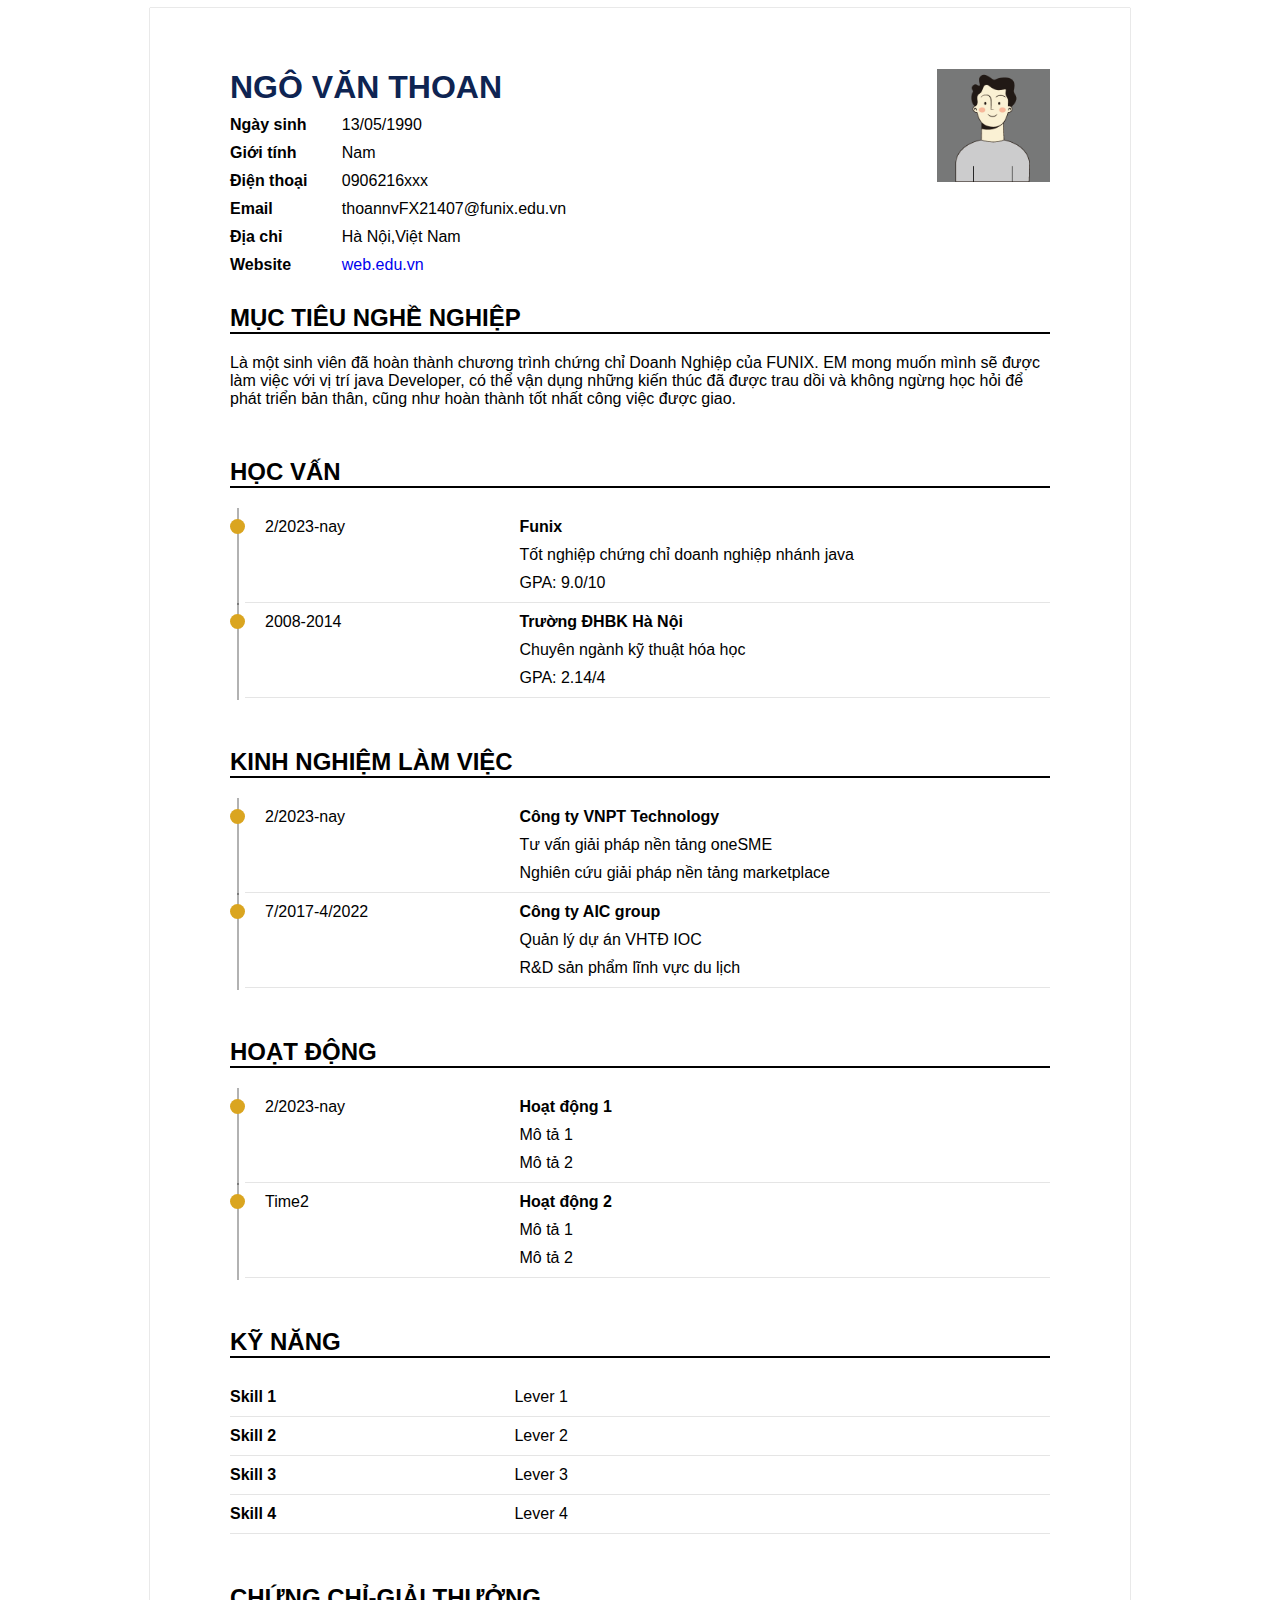
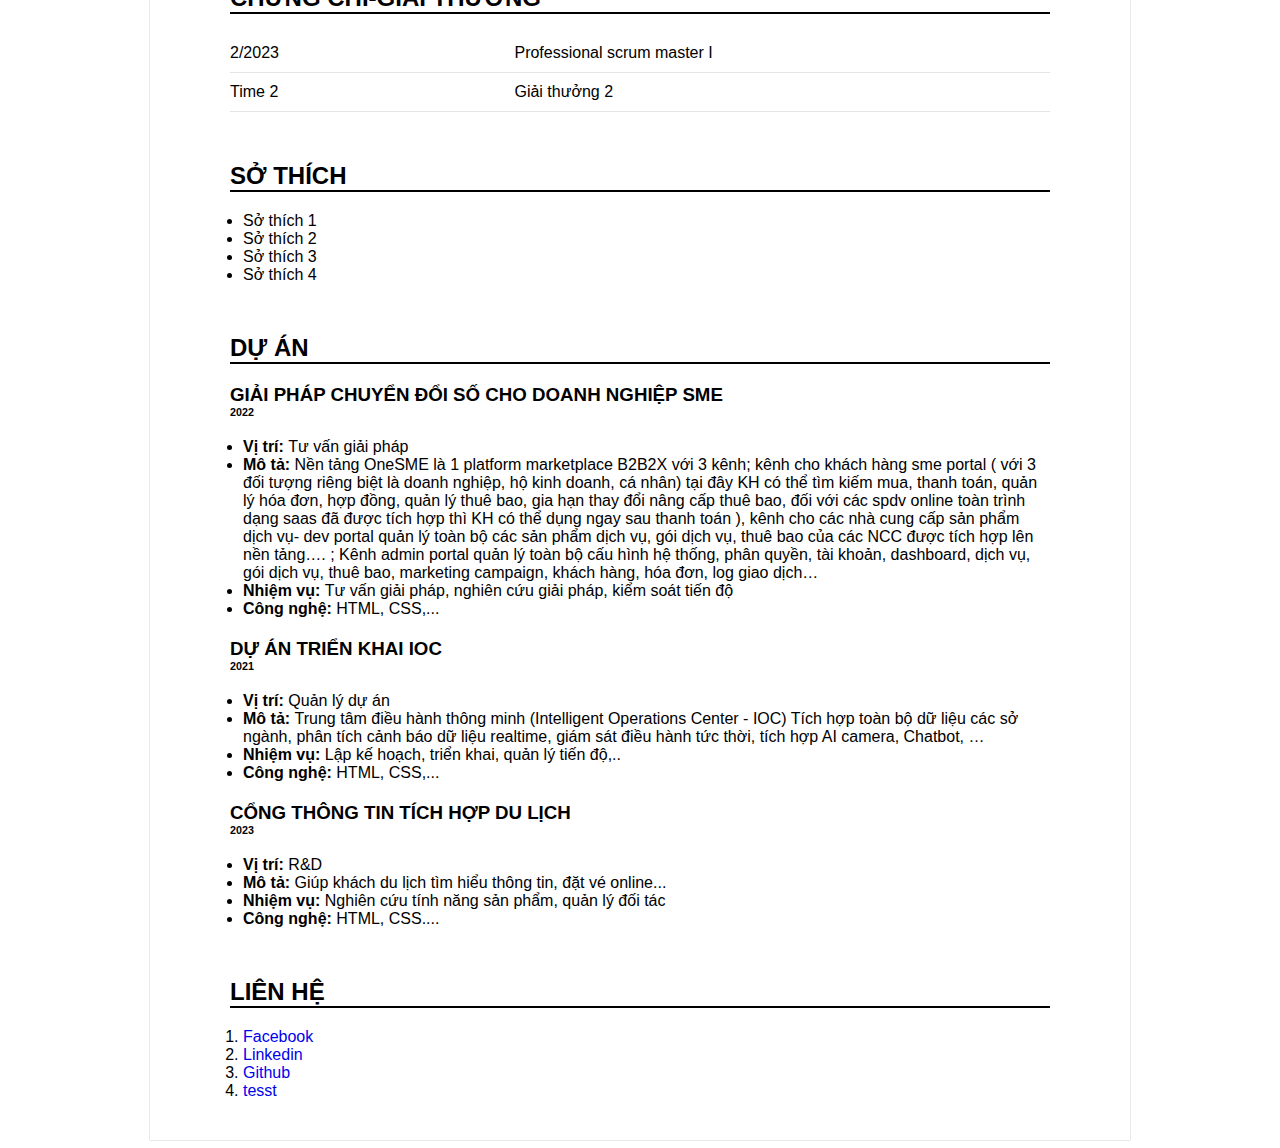
<file: index.html>
<!DOCTYPE html>
<html lang="en">
  <head>
    <meta charset="UTF-8" />
    <meta http-equiv="X-UA-Compatible" content="IE=edge" />
    <meta name="viewport" content="width=device-width, initial-scale=1.0" />
    <title>Asignment 01</title>
    <link rel="stylesheet" href="css/styles.css" />
  </head>
  <body>
    <div class="cv-document">
      <div class="cv-page">
        <!--  Thông tin cá nhân -->
        <div class="cv-info">
          <h1 class="name">Ngô văn thoan</h1>
          <div class="info-basic">
            <p>Ngày sinh</p>
            <p>Giới tính</p>
            <p>Điện thoại</p>
            <p>Email</p>
            <p>Địa chỉ</p>
            <p>Website</p>
          </div>
          <div class="info-detail">
            <p>13/05/1990</p>
            <p>Nam</p>
            <p>0906216xxx</p>
            <p>thoannvFX21407@funix.edu.vn</p>
            <p>Hà Nội,Việt Nam</p>
            <a href="#">web.edu.vn</a>
          </div>
          <div class="avatar">
            <img src="images/default-avatar.png" alt="ảnh avatar" />
          </div>
        </div>

        <!--  Mục tiêu nghề nghiệp -->
        <div class="edus">
          <h2 class="title">mục tiêu nghề nghiệp</h2>
          <p>
            Là một sinh viên đã hoàn thành chương trình chứng chỉ Doanh Nghiệp
            của FUNIX. EM mong muốn mình sẽ được làm việc với vị trí java
            Developer, có thể vận dụng những kiến thúc đã được trau dồi và không
            ngừng học hỏi để phát triển bản thân, cũng như hoàn thành tốt nhất
            công việc được giao.
          </p>
        </div>
        <!-- Học vấn -->
        <div class="edus">
          <h2 class="title">học vấn</h2>
          <div class="edu">
            <div class="edu-time">
              <p>2/2023-nay</p>
            </div>
            <div class="edu-detail">
              <h4>Funix</h4>
              <p>Tốt nghiệp chứng chỉ doanh nghiệp nhánh java</p>
              <p>GPA: 9.0/10</p>
            </div>
          </div>
          <div class="edu">
            <div class="edu-time">
              <p>2008-2014</p>
            </div>
            <div class="edu-detail">
              <h4>Trường ĐHBK Hà Nội</h4>
              <p>Chuyên ngành kỹ thuật hóa học</p>
              <p>GPA: 2.14/4</p>
            </div>
          </div>
        </div>

        <!-- Kinh nghiệm nghề nghiệp -->
        <div class="edus">
          <h2 class="title">kinh nghiệm làm việc</h2>
          <div class="edu">
            <div class="edu-time">
              <p>2/2023-nay</p>
            </div>
            <div class="edu-detail">
              <h4>Công ty VNPT Technology</h4>
              <p>Tư vấn giải pháp nền tảng oneSME</p>
              <p>Nghiên cứu giải pháp nền tảng marketplace</p>
            </div>
          </div>
          <div class="edu">
            <div class="edu-time">
              <p>7/2017-4/2022</p>
            </div>
            <div class="edu-detail">
              <h4>Công ty AIC group</h4>
              <p>Quản lý dự án VHTĐ IOC</p>
              <p>R&D sản phẩm lĩnh vực du lịch</p>
            </div>
          </div>
        </div>
        <!-- Hoạt động -->
        <div class="edus">
          <h2 class="title">hoạt động</h2>
          <div class="edu">
            <div class="edu-time">
              <p>2/2023-nay</p>
            </div>
            <div class="edu-detail">
              <h4>Hoạt động 1</h4>
              <p>Mô tả 1</p>
              <p>Mô tả 2</p>
            </div>
          </div>
          <div class="edu">
            <div class="edu-time">
              <p>Time2</p>
            </div>
            <div class="edu-detail">
              <h4>Hoạt động 2</h4>
              <p>Mô tả 1</p>
              <p>Mô tả 2</p>
            </div>
          </div>
        </div>
        <!-- Kỹ năng -->
        <div class="edus">
          <h2 class="title">kỹ năng</h2>
          <div class="skill">
            <div class="skill-time">
              <h4>Skill 1</h4>
            </div>
            <div class="skill-detail">
              <p>Lever 1</p>
            </div>
          </div>
          <div class="skill">
            <div class="skill-time">
              <h4>Skill 2</h4>
            </div>
            <div class="skill-detail">
              <p>Lever 2</p>
            </div>
          </div>
          <div class="skill">
            <div class="skill-time">
              <h4>Skill 3</h4>
            </div>
            <div class="skill-detail">
              <p>Lever 3</p>
            </div>
          </div>
          <div class="skill">
            <div class="skill-time">
              <h4>Skill 4</h4>
            </div>
            <div class="skill-detail">
              <p>Lever 4</p>
            </div>
          </div>
        </div>

        <!-- Chứng chỉ giải thưởng -->
        <div class="edus">
          <h2 class="title">chứng chỉ-giải thưởng</h2>
          <div class="skill">
            <div class="skill-time">
              <p>2/2023</p>
            </div>
            <div class="skill-detail">
              <p>Professional scrum master I</p>
            </div>
          </div>
          <div class="skill">
            <div class="skill-time">
              <p>Time 2</p>
            </div>
            <div class="skill-detail">
              <p>Giải thưởng 2</p>
            </div>
          </div>
        </div>

        <!-- Sở thích -->
        <div class="edus">
          <h2 class="title">sở thích</h2>
          <ul class="like">
            <li>Sở thích 1</li>
            <li>Sở thích 2</li>
            <li>Sở thích 3</li>
            <li>Sở thích 4</li>
          </ul>
        </div>

        <!-- Dự án -->
        <div class="edus">
          <h2 class="title">dự án</h2>
          <div class="project1">
            <h3>Giải pháp chuyển đổi số cho doanh nghiệp SME</h3>
            <h6>2022</h6>
            <ul>
              <li><strong>Vị trí: </strong> Tư vấn giải pháp</li>
              <li>
                <strong>Mô tả: </strong>Nền tảng OneSME là 1 platform
                marketplace B2B2X với 3 kênh; kênh cho khách hàng sme portal (
                với 3 đối tượng riêng biệt là doanh nghiệp, hộ kinh doanh, cá
                nhân) tại đây KH có thể tìm kiếm mua, thanh toán, quản lý hóa
                đơn, hợp đồng, quản lý thuê bao, gia hạn thay đổi nâng cấp thuê
                bao, đối với các spdv online toàn trình dạng saas đã được tích
                hợp thì KH có thể dụng ngay sau thanh toán ), kênh cho các nhà
                cung cấp sản phẩm dịch vụ- dev portal quản lý toàn bộ các sản
                phẩm dịch vụ, gói dịch vụ, thuê bao của các NCC được tích hợp
                lên nền tảng…. ; Kênh admin portal quản lý toàn bộ cấu hình hệ
                thống, phân quyền, tài khoản, dashboard, dịch vụ, gói dịch vụ,
                thuê bao, marketing campaign, khách hàng, hóa đơn, log giao
                dịch…
              </li>
              <li>
                <strong>Nhiệm vụ: </strong>Tư vấn giải pháp, nghiên cứu giải
                pháp, kiểm soát tiến độ
              </li>
              <li><strong>Công nghệ: </strong>HTML, CSS,...</li>
            </ul>
          </div>
          <div class="project2">
            <h3>Dự án triển khai IOC</h3>
            <h6>2021</h6>
            <ul>
              <li><strong>Vị trí: </strong>Quản lý dự án</li>
              <li>
                <strong>Mô tả: </strong>Trung tâm điều hành thông minh
                (Intelligent Operations Center - IOC) Tích hợp toàn bộ dữ liệu
                các sở ngành, phân tích cảnh báo dữ liệu realtime, giám sát điều
                hành tức thời, tích hợp AI camera, Chatbot, …
              </li>
              <li>
                <strong>Nhiệm vụ: </strong>Lập kế hoạch, triển khai, quản lý
                tiến độ,..
              </li>
              <li><strong>Công nghệ: </strong>HTML, CSS,...</li>
            </ul>
          </div>
          <div class="project3">
            <h3>Cổng thông tin tích hợp du lịch</h3>
            <h6>2023</h6>
            <ul>
              <li><strong>Vị trí: </strong> R&D</li>
              <li>
                <strong>Mô tả: </strong>Giúp khách du lịch tìm hiểu thông tin,
                đặt vé online...
              </li>
              <li>
                <strong>Nhiệm vụ: </strong>Nghiên cứu tính năng sản phẩm, quản
                lý đối tác
              </li>
              <li><strong>Công nghệ: </strong>HTML, CSS....</li>
            </ul>
          </div>
        </div>
      </div>

      <!--  contact -->
      <div class="footer">
        <h2 class="title">liên hệ</h2>
        <ol>
          <li><a href="#">Facebook</a></li>
          <li><a href="#">Linkedin</a></li>
          <li><a href="#">Github</a></li>
          <li><a href="#">tesst</a></li>
        </ol>
      </div>
    </div>
  </body>
</html>
</file>
<file: css/styles.css>
.cv-document {
  margin: 0;
  padding: 40px;
  font-family: sans-serif;
  width: 900px;
  position: relative;
  margin-left: auto;
  margin-right: auto;
  box-shadow: 0 0 1px rgba(0, 0, 0, 0.5);
}
.cv-page {
  margin-left: 40px;
  margin-right: 40px;
}
.footer {
  margin-left: 40px;
  margin-right: 40px;
}
.name {
  margin-bottom: 0;
  text-transform: uppercase;
  color: #0e2452;
}
.title {
  text-transform: uppercase;
  border-bottom: solid 2px black;
}
.cv-info {
  position: relative;
}
.info-basic {
  display: inline-block;
  margin-top: 0px;
  font-weight: bold;
}
.info-detail {
  display: inline-block;
  margin-left: 30px;
  margin-top: 0px;
}

.avatar {
  display: inline-block;
  position: absolute;
  top: 0;
  right: 0;
}

.avatar {
  display: inline-block;
  position: absolute;
  top: 0;
  right: 0;
}
img {
  width: 113px;
  height: 113px;
}
.edus {
  margin-bottom: 50px;
  position: relative;
  /* background-color: cadetblue; */
}
.edu {
  border-bottom: solid 1px rgba(0, 0, 0, 0.1);
  margin-to: 0px;
  position: relative;
  margin-left: 15px;
  /* background-color: blueviolet; */
}
.skill {
  border-bottom: solid 1px rgba(0, 0, 0, 0.1);
}

.edu-time {
  display: inline-block;
  margin-right: 50px;
  margin-left: 20px;
  width: 200px;
  vertical-align: top;

  position: relative;
}
.skill-time {
  display: inline-block;
  margin-right: 50px;
  margin-left: 0px;
  width: 200px;
  vertical-align: top;

  position: relative;
}
.edu::before {
  content: "";
  width: 15px;
  height: 15px;
  background-color: goldenrod;
  left: -15px;
  top: 11px;
  position: absolute;
  border-radius: 50px;
  z-index: 1;
}
.edu::after {
  content: "";
  width: 1.5px;
  height: 96.9px;
  background-color: rgba(0, 0, 0, 0.3);
  left: -8px;
  top: 0px;
  bottom: -1px;
  position: absolute;
  /* border-radius: 50px; */
  margin-top: 0;
}

.edu-detail {
  display: inline-block;
  margin-top: 0;
}
.skill-detail {
  display: inline-block;
  margin-top: 0;
  margin-left: 30px;
}
h3 {
  text-transform: uppercase;
  margin: 0;
}
h4 {
  margin-top: 10px;
  margin-bottom: 10px;
}
p {
  margin-top: 10px;
  margin-bottom: 10px;
}
h6 {
  margin-bottom: 20px;
  margin-top: 0;
}
li {
  margin-left: 13px;
}
ul,
ol {
  padding: 0;
  margin: 0;
}
.project1 {
  margin-bottom: 20px;
}
.project2 {
  margin-bottom: 20px;
}
.project3 {
  margin-bottom: 20px;
}
a {
  text-decoration: none;
}
</file>
